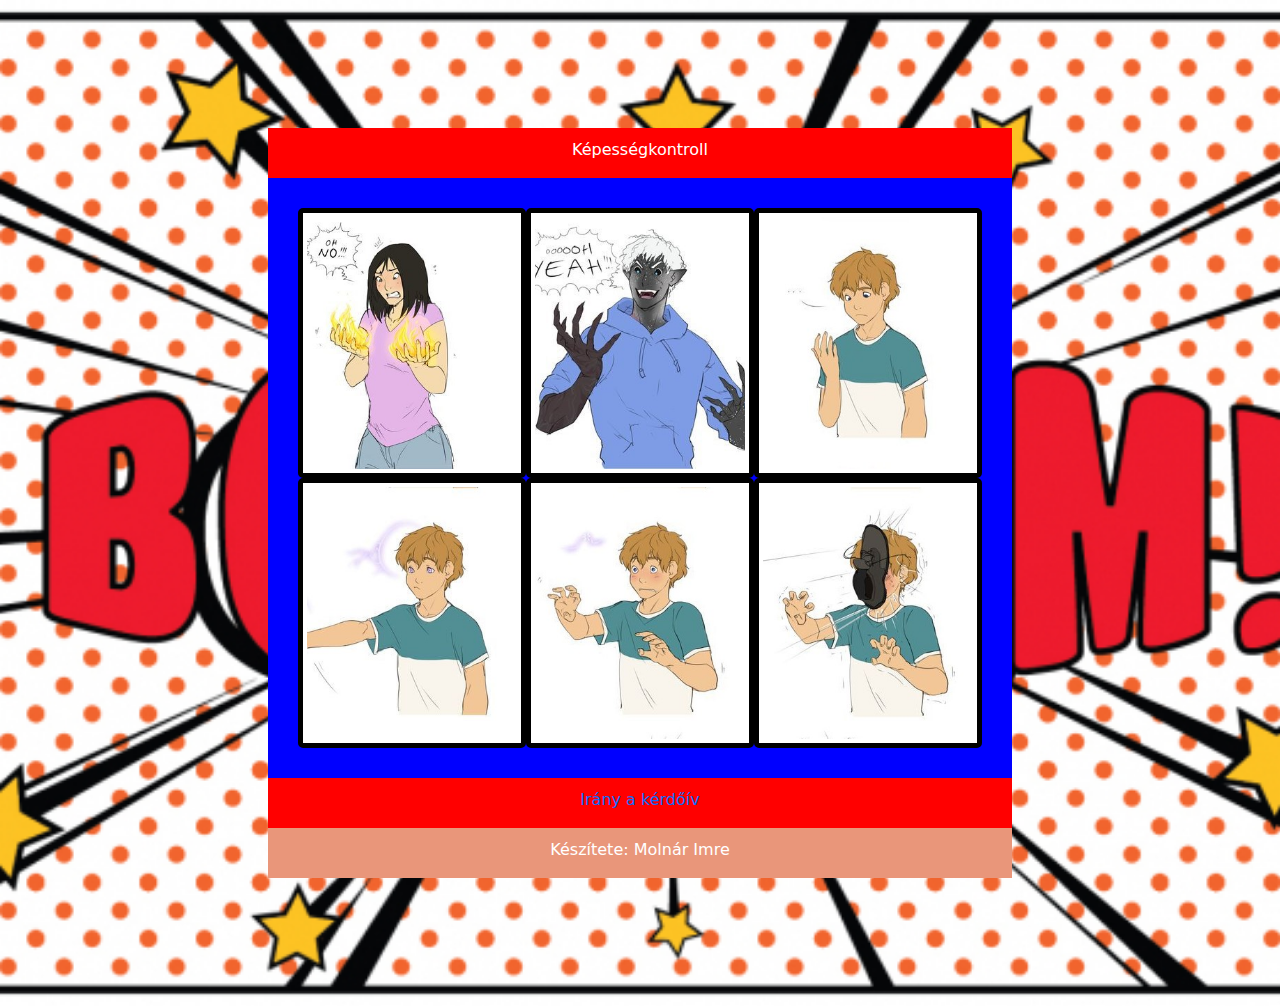
<file: Webprogi/index.html>
<!DOCTYPE html>
<html lang="en">
  <head>
    <meta charset="UTF-8" />
    <meta name="viewport" content="width=device-width, initial-scale=1.0" />
    <title>Document</title>
    <link rel="stylesheet" href="stilus.css" />
    <!-- Latest compiled and minified CSS -->
    <link
      href="https://cdn.jsdelivr.net/npm/bootstrap@5.3.2/dist/css/bootstrap.min.css"
      rel="stylesheet"
    />

    <!-- Latest compiled JavaScript -->
    <script src="https://cdn.jsdelivr.net/npm/bootstrap@5.3.2/dist/js/bootstrap.bundle.min.js"></script>
  </head>

  <body>
    <div class="container">
      <header>Képességkontroll</header>

      <!--Grid column / row property -->
      <div class="grid">
        <!-- https://source.unsplash.com/random -->

        <img class="img-thumbnail" src="kepregeny1.1.jpg" alt="" />
        <img class="img-thumbnail" src="kepregeny1.2.jpg" alt="" />
        <img class="img-thumbnail" src="kepregeny1.3.jpg" alt="" />
        <img class="img-thumbnail" src="kepregeny1.4.jpg" alt="" />

        <img class="img-thumbnail" src="kepregeny1.5.jpg" alt="" />

        <img class="img-thumbnail" src="kepregeny1.6.jpg" alt="" />
      </div>
      <nav>
        <a href="input.html">Irány a kérdőív</a>
      </nav>
      <footer>
        <p>Készítete: Molnár Imre</p>
      </footer>
    </div>
  </body>
</html>
</file>
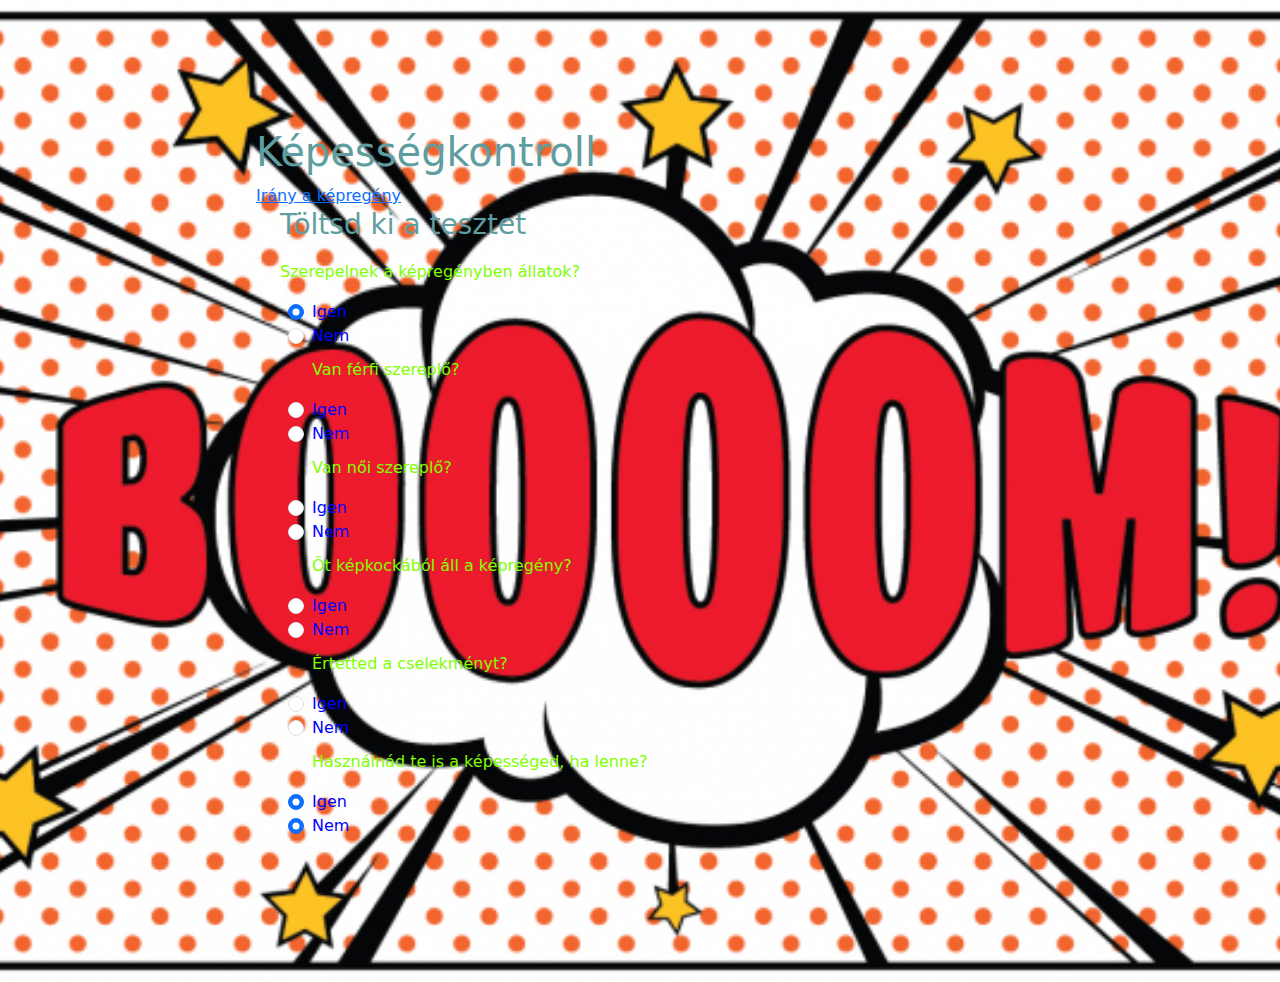
<file: Webprogi/input.html>
<!DOCTYPE html>
<html lang="en">
  <head>
    <meta charset="UTF-8" />
    <meta name="viewport" content="width=device-width, initial-scale=1.0" />
    <title>Document</title>
    <link rel="stylesheet" href="input.css" />
    <link
      href="https://cdn.jsdelivr.net/npm/bootstrap@5.3.2/dist/css/bootstrap.min.css"
      rel="stylesheet"
    />
    <script src="https://cdn.jsdelivr.net/npm/bootstrap@5.3.2/dist/js/bootstrap.bundle.min.js"></script>
  </head>
  <body>
    <header>
      <nav>
        <h1>Képességkontroll</h1>
        <a href="index.html">Irány a képregény</a>
      </nav>

      <div class="form-check">
        <h3>Töltsd ki a tesztet</h3>
        <p>Szerepelnek a képregényben állatok?</p>
        <ul>
          <li>
            <input
              class="form-check-input"
              type="radio"
              id="radio1"
              name="optradio"
              value="JavaSript"
              checked
            />
            <label class="form-check-label">Igen</label>
          </li>
          <li>
            <input
              class="form-check-input"
              type="radio"
              id="radio2"
              name="Nem"
              value="html"
              checked
            />
            <label class="form-check-label">Nem</label>
          </li>
          <p>Van férfi szereplő?</p>
          <li>
            <input
              class="form-check-input"
              type="radio"
              id="check1"
              name="igen"
              value="something"
              checked
            />
            <label class="form-check-label">Igen</label>
          </li>
          <li>
            <input
              class="form-check-input"
              type="radio"
              id="check2"
              name="Nem"
              value="something"
              checked
            />
            <label class="form-check-label">Nem</label>
          </li>
          <p>Van női szereplő?</p>
          <li>
            <input
              class="form-check-input"
              type="radio"
              id="check1"
              name="igen"
              value="something"
              checked
            />
            <label class="form-check-label">Igen</label>
          </li>
          <li>
            <input
              class="form-check-input"
              type="radio"
              id="check2"
              name="Nem"
              value="something"
              checked
            />
            <label class="form-check-label">Nem</label>
          </li>
          <p>Öt képkockából áll a képregény?</p>

          <li>
            <input
              class="form-check-input"
              type="radio"
              id="check1"
              name="igen"
              value="something"
              checked
            />
            <label class="form-check-label">Igen</label>
          </li>
          <li>
            <input
              class="form-check-input"
              type="radio"
              id="check2"
              name="Nem"
              value="something"
              checked
            />
            <label class="form-check-label">Nem</label>
          </li>
          <p>Értetted a cselekményt?</p>
          <li>
            <input
              class="form-check-input"
              type="radio"
              id="check1"
              name="igen"
              value="something"
              checked
            />
            <label class="form-check-label">Igen</label>
          </li>
          <li>
            <input
              class="form-check-input"
              type="radio"
              id="check2"
              name="Nem"
              value="something"
              checked
            />
            <label class="form-check-label">Nem</label>
          </li>
          <p>Használnád te is a képességed, ha lenne?</p>
          <li>
            <input
              class="form-check-input"
              type="radio"
              id="check1"
              name="igen"
              value="something"
              checked
            />
            <label class="form-check-label">Igen</label>
          </li>
          <li>
            <input
              class="form-check-input"
              type="radio"
              id="check2"
              name="Nem"
              value="something"
              checked
            />
            <label class="form-check-label">Nem</label>
          </li>
          <li></li>
        </ul>
      </div>
    </header>
  </body>
</html>
</file>
<file: Webprogi/stilus.css>
header, nav, footer {
    box-sizing: border-box;
     display: grid;
    width: 100%;
    height: 50px;
    max-width: 800px;
    padding-top: 10px;
    color: white;
    background-color: red;
    text-align: center;
    }

.container{
  width: 600px;
  margin: auto;
}
nav a{
  text-decoration: none;
}
footer{
  text-align: center;
  box-sizing: border-box;
  
  background-color: darksalmon;
  max-height: 100px;
  height: 50px;
  padding-top: 10px;


  
}
nav{
    padding-top: 10px;
    padding-bottom: 10px;
    
}



.grid {
    display: grid;
    width: 100%;
    height: 600px;
    max-width: 800px;
    max-height: 800px;
    grid-template-columns: repeat(3, 1fr);
    grid-template-rows: repeat(2, 1fr);
    background-color: blue;

   
    margin: auto; 
    
   
    padding: 30px;
   
}

.grid img {
    width: 100%;
    height: 100%;
    object-fit: cover;
    border-radius: 5px;
    border-width: 5px;
    border-color: black;

}

body {
 

  background-image: url(hatter.jpg);
  
  background-repeat: no-repeat;
  background-size: cover ;
  background-position: center center;
  padding-left: 20%;
  padding-right: 20%;
  padding-top: 10%;
  padding-bottom: 10%;
  
}
@media screen and (max-width: 600px) {
  /* Mobil eszközök */
  body {
    padding-left: 5%;
    padding-right: 5%;
  }

  .container {
    padding: 0 10px;
  }

  .grid {
    grid-template-columns: repeat(1, 1fr);
    grid-template-rows: repeat(6, 1fr);
  }
}
</file>
<file: Webprogi/input.css>
body{
    background-image: url(hatter.jpg);
  
    background-repeat: no-repeat;
    background-size: cover ;
    background-position: center center;
    padding-left: 20%;
    padding-right: 20%;
    padding-top: 10%;
    padding-bottom: 10%;
    justify-content: center;
    
    
    
}
li{
    color: blue;
    padding-top: 0px;
}
p{color: chartreuse;
    padding-top: 10px;
    padding-bottom: 0px ;
}
nav h1{
    color: cadetblue;
}
.form-check h3{
    color: cadetblue; 
}
li{list-style-type:none ;}
</file>
